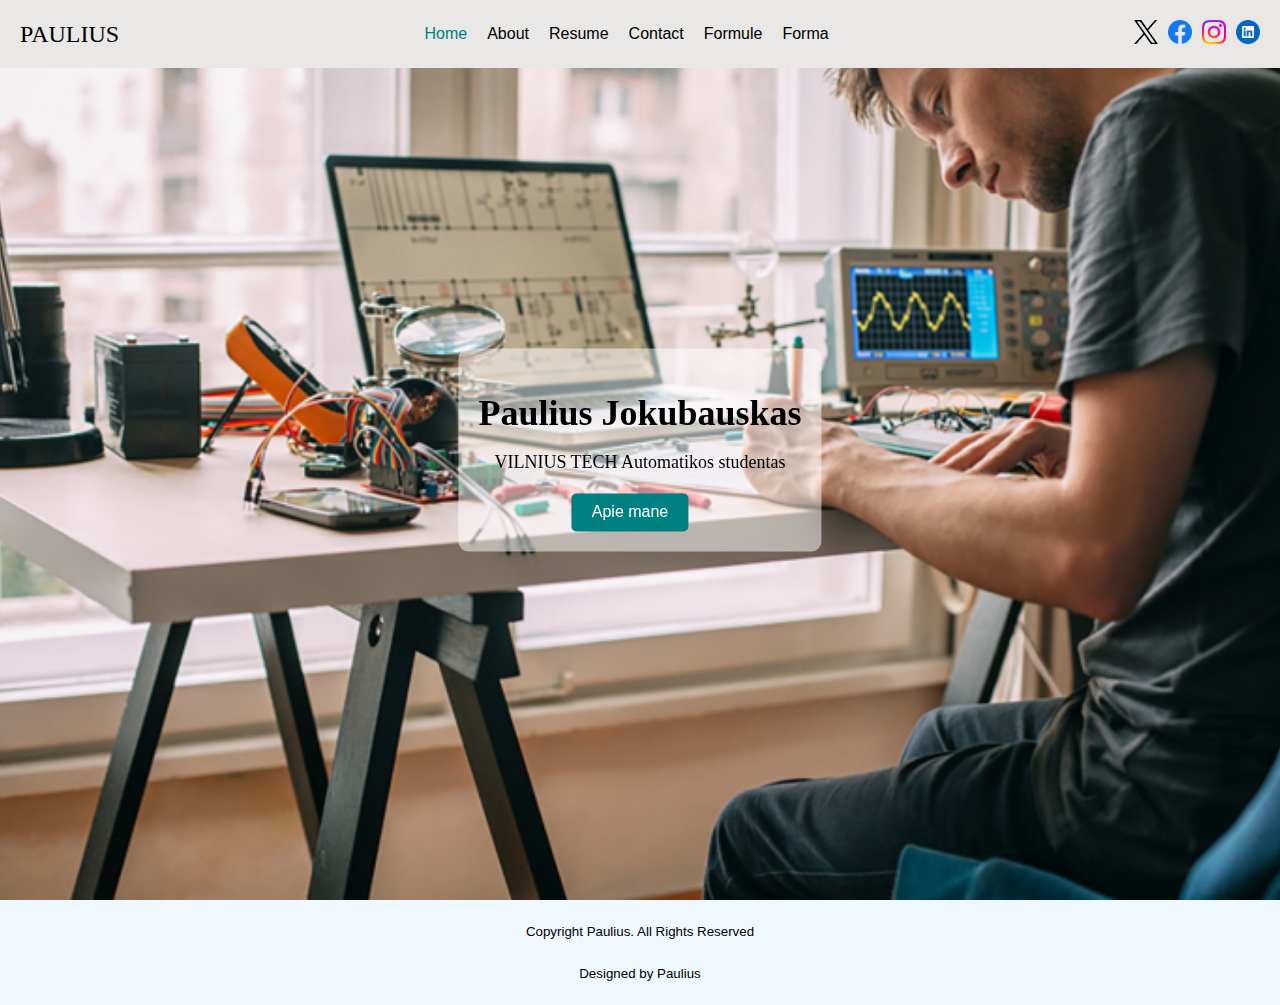
<file: index.html>
<!DOCTYPE html>
<html lang="lt">

<head>
    <meta charset="UTF-8">
    <meta name="viewport" content="width=device-width, initial-scale=1.0">
    <link rel="stylesheet" type="text/css" href="styles.css">
    <title>Your Page Title</title>   
</head>

<body>
    <div class="parallax-container" id="parallaxContainer">
        <div class="navbar">
            <a class="logo">PAULIUS</a>
            <div class="nav-links">
                <a href="index.html" class="active">Home</a>
                <a href="about.html">About</a>
                <a href="Resume.html">Resume</a>
                <a href="contact.html">Contact</a>
                <a href="formule.html">Formule</a>
                <a href="/12LD/forma.html">Forma</a>
            </div>
            <div class="social-media-icons">
                <a href="https://twitter.com/your-twitter-handle" target="_blank"><img src="new-Twitter-logo-x-black-png.png" alt="Twitter"></a>
                <a href="https://www.facebook.com/your-facebook-page" target="_blank"><img src="Facebook-logo-blue-circle-large-transparent-png.png" alt="Facebook"></a>
                <a href="https://www.instagram.com/your-instagram-account" target="_blank"><img src="logo_instagram.png" alt="Instagram"></a>
                <a href="https://www.linkedin.com/in/your-linkedin-profile" target="_blank"><img src="linkedin-icon-1024x1024-z5dvl47c.png" alt="LinkedIn"></a>
            </div>
        </div>
        <div class="full-width-photo">
            <img src="Stocksy_txpc44e177ckaP000_Small_274259_optimized.jpg" alt="Your Photo">
            <div class="square-container">
                <div class="square-content">
                    <h1>Paulius Jokubauskas</h1>
                    <p>VILNIUS TECH Automatikos studentas</p>
                    <div class="button-container">
                        <a href="about.html" class="about-button">Apie mane</a>
                    </div>
                </div>
            </div>
        </div>
    </div>
    <footer>
        <div class="footer">
        <p> Copyright Paulius. All Rights Reserved </p>
        <p> Designed by Paulius</p>
    </div>
    </footer>
</body>

</html>
</file>
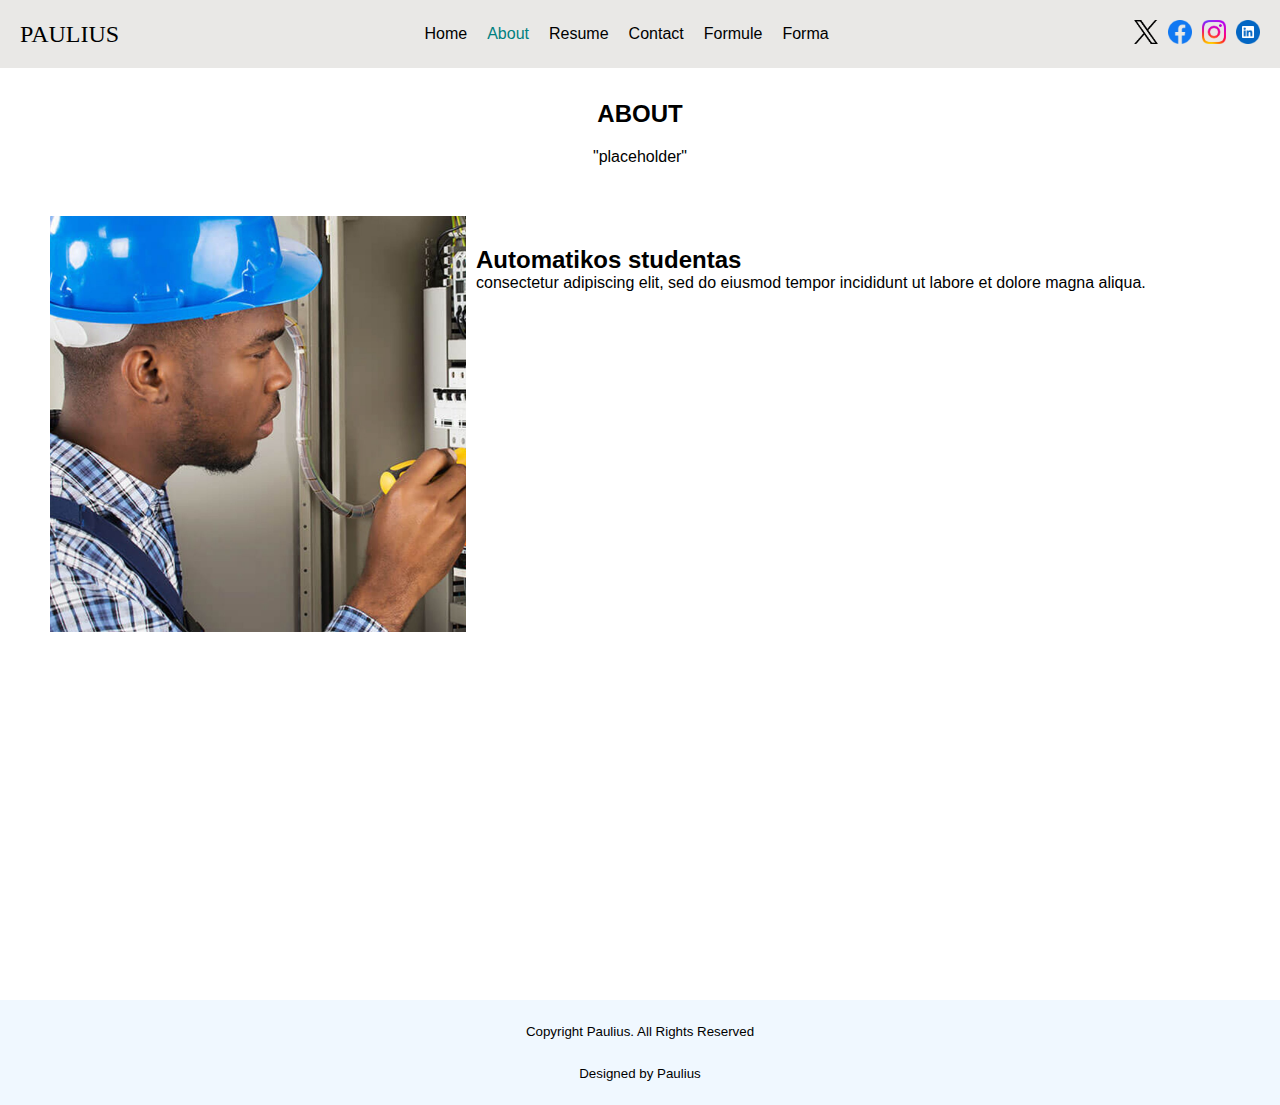
<file: about.html>
<!DOCTYPE html>
<html lang="lt">

<head>
    <link rel="stylesheet" type="text/css" href="styles.css">
    <title>About Me</title>
</head>

<body>
    <div class="parallax-container" id="parallaxContainer">
        <div class="navbar">
            <a class="logo">PAULIUS</a>
            <div class="nav-links">
                <a href="index.html">Home</a>
                <a href="about.html" class="active">About</a>
                <a href="resume.html">Resume</a>
                <a href="contact.html">Contact</a>
                <a href="formule.html">Formule</a>
                <a href="/12LD/forma.html">Forma</a>
            </div>
            <div class="social-media-icons">
                <a href="https://twitter.com/your-twitter-handle" target="_blank"><img src="new-Twitter-logo-x-black-png.png" alt="Twitter"></a>
                <a href="https://www.facebook.com/your-facebook-page" target="_blank"><img src="Facebook-logo-blue-circle-large-transparent-png.png" alt="Facebook"></a>
                <a href="https://www.instagram.com/your-instagram-account" target="_blank"><img src="logo_instagram.png" alt="Instagram"></a>
                <a href="https://www.linkedin.com/in/your-linkedin-profile" target="_blank"><img src="linkedin-icon-1024x1024-z5dvl47c.png" alt="LinkedIn"></a>
            </div>
        </div>

        <div class="sectionabout">
            <h2>ABOUT</h2>
            <p>"placeholder"</p>
        </div>
        
        <div class="I0">
            <div class="I1"></div>
            <div class="I2">
                <h2> Automatikos studentas</h2>
                <p1>consectetur adipiscing elit, sed do eiusmod tempor incididunt ut labore et dolore magna aliqua.</p1>
            </div>
        </div>
    </div>

    <footer>
        <div class="footer">
        <p> Copyright Paulius. All Rights Reserved</p>
        <p> Designed by Paulius</p>
    </div>
    </footer>
</body>

</html>
</file>
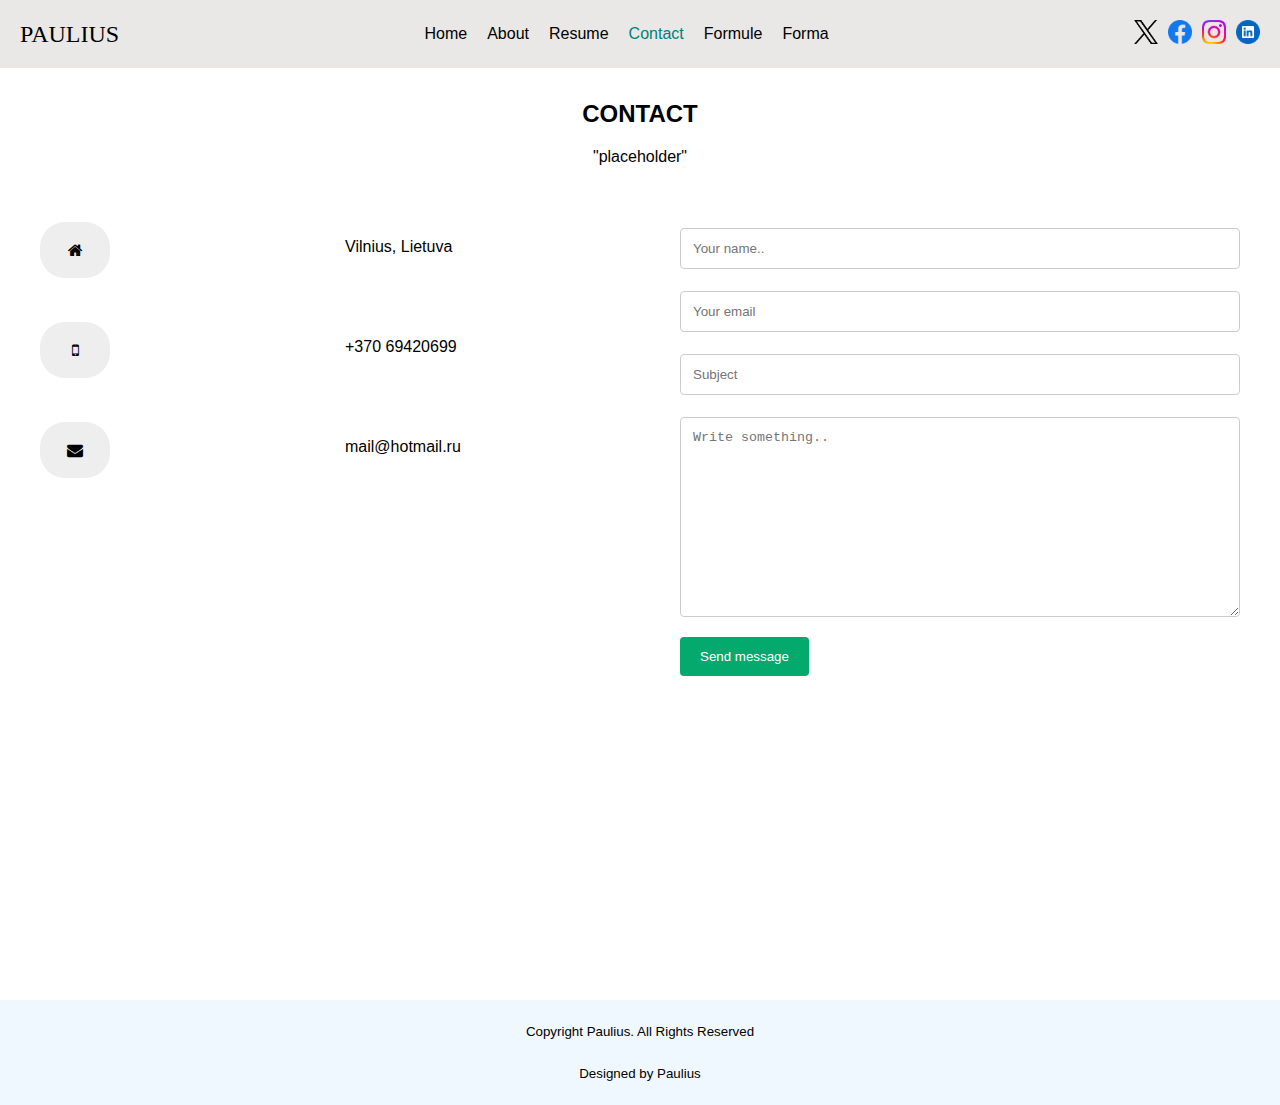
<file: contact.html>
<!DOCTYPE html>
<html lang="lt">

<head>
    <link rel="stylesheet" type="text/css" href="styles.css">
    <link rel="stylesheet" href="https://cdnjs.cloudflare.com/ajax/libs/font-awesome/4.7.0/css/font-awesome.min.css">
    <title>Contact</title>
    <meta name="viewport" content="width=device-width, initial-scale=1">
</head>

<body>
    <div class="parallax-container" id="parallaxContainer">
        <div class="navbar">
            <a class="logo">PAULIUS</a>
            <div class="nav-links">
                <a href="index.html">Home</a>
                <a href="about.html">About</a>
                <a href="resume.html">Resume</a>
                <a href="contact.html" class="active">Contact</a>
                <a href="formule.html">Formule</a>
                <a href="/12LD/forma.html">Forma</a>
            </div>
            <div class="social-media-icons">
                <a href="https://twitter.com/your-twitter-handle" target="_blank"><img src="new-Twitter-logo-x-black-png.png" alt="Twitter"></a>
                <a href="https://www.facebook.com/your-facebook-page" target="_blank"><img src="Facebook-logo-blue-circle-large-transparent-png.png" alt="Facebook"></a>
                <a href="https://www.instagram.com/your-instagram-account" target="_blank"><img src="logo_instagram.png" alt="Instagram"></a>
                <a href="https://www.linkedin.com/in/your-linkedin-profile" target="_blank"><img src="linkedin-icon-1024x1024-z5dvl47c.png" alt="LinkedIn"></a>
            </div>
        </div>

        <div class="sectionabout">
            <h2>CONTACT</h2>
            <p>"placeholder"</p>
        </div>

        <div class="content">
            <div class="griditem">
                <div class="containerflex">
                </div>
                <div class="content2">
                    
                    <div class ="griditem2"><i class="fa fa-home" ></i></div>
                    <div class ="griditem2"><p>Vilnius, Lietuva</p></div>
                    <div class ="griditem2"><i class="fa fa-mobile" ></i></div>
                    <div class ="griditem2"><p>+370 69420699</p></div>
                    <div class ="griditem2"><i class="fa fa-envelope" ></i></div>
                    <div class ="griditem2"><p>mail@hotmail.ru </p></div>
                </div>
                <div class="containerflex">
                </div>
            </div>
            <div class="griditem">
                <div class="forma">
                    
                  
                    <input type="text" id="fname" name="firstname" placeholder="Your name..">
                    <input type="text" id="lname" name="lastname" placeholder="Your email">
                    <input type="text" id="lname" name="lastname" placeholder="Subject">
                    </select>
                    <textarea id="subject" name="subject" placeholder="Write something.." style="height:200px"></textarea>
                    <input type="submit" value="Send message">
                    
                </div>
                  
            </div>
        </div>
    </div>
<footer>
    <div class="footer">
    <p> Copyright Paulius. All Rights Reserved</p>
    <p> Designed by Paulius</p>
</div>
</footer>
</body>
</html>
</file>
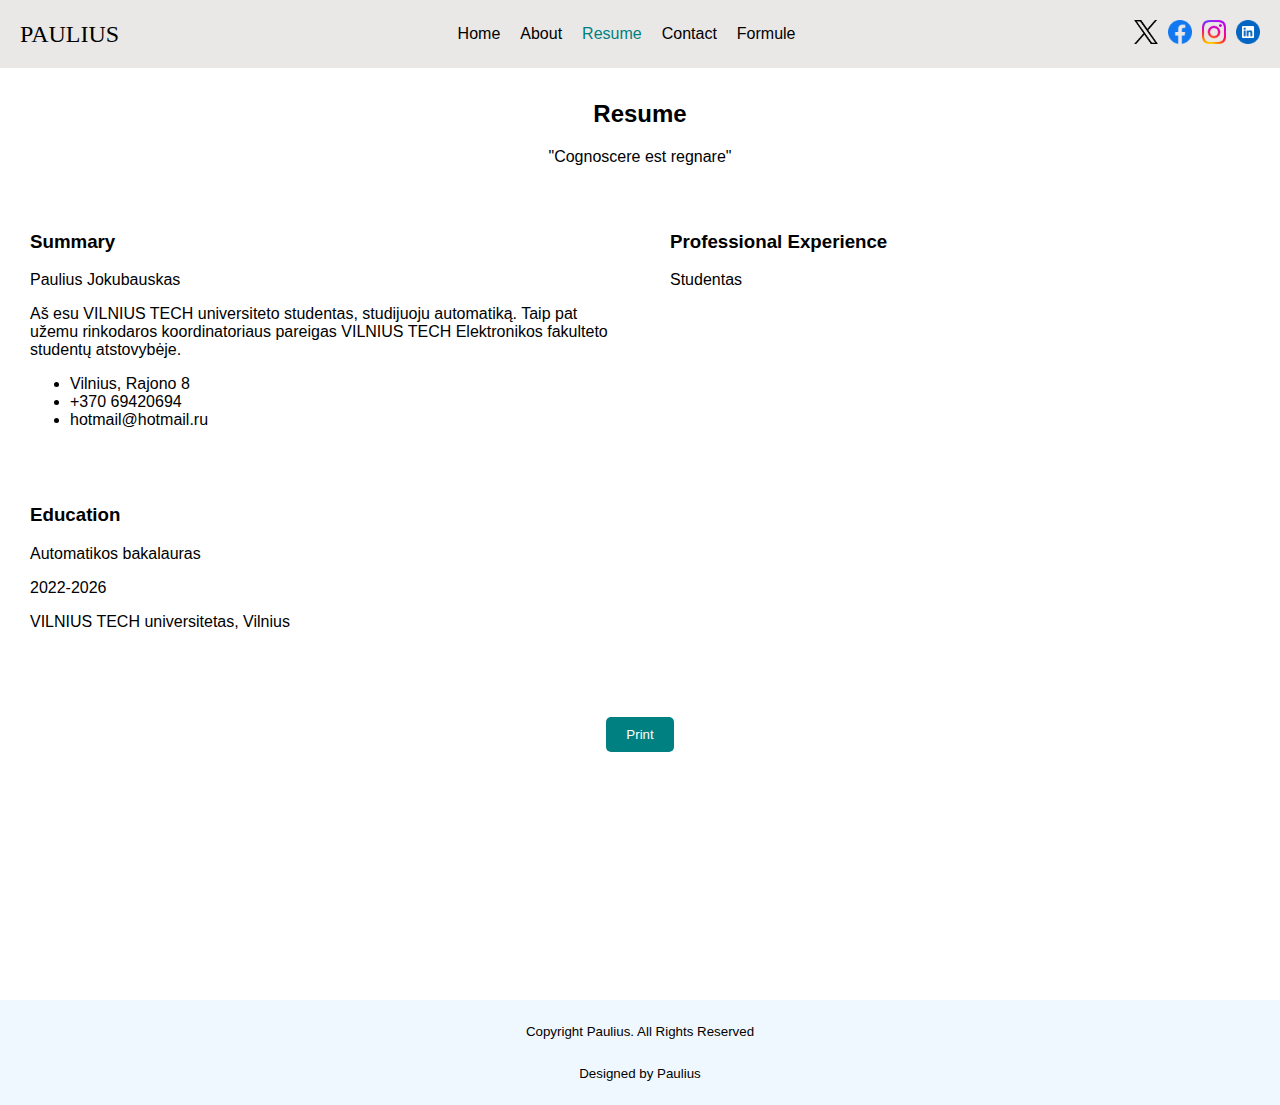
<file: Resume.html>
<!DOCTYPE html>
<html lang="lt">

<head>
    <link rel="stylesheet" type="text/css" href="print-styles.css">
    <link rel="stylesheet" type="text/css" href="styles.css">
    <title>Resume</title>

</head>

<body>
    <div class="parallax-container" id="parallaxContainer">
        <div class="navbar">
            <a class="logo">PAULIUS</a>
            <div class="nav-links">
                <a href="index.html">Home</a>
                <a href="about.html">About</a>
                <a href="resume.html" class="active">Resume</a>
                <a href="contact.html">Contact</a>
                <a href="formule.html">Formule</a>
            </div>
            <div class="social-media-icons">
                <a href="https://twitter.com/your-twitter-handle" target="_blank"><img src="new-Twitter-logo-x-black-png.png" alt="Twitter"></a>
                <a href="https://www.facebook.com/your-facebook-page" target="_blank"><img src="Facebook-logo-blue-circle-large-transparent-png.png" alt="Facebook"></a>
                <a href="https://www.instagram.com/your-instagram-account" target="_blank"><img src="logo_instagram.png" alt="Instagram"></a>
                <a href="https://www.linkedin.com/in/your-linkedin-profile" target="_blank"><img src="linkedin-icon-1024x1024-z5dvl47c.png" alt="LinkedIn"></a>
            </div>
        </div>

        <div class="sectionresume">
            <h2>Resume</h2>
            <p>"Cognoscere est regnare"</p>
        </div>

        <div class="resume-container">
            <div class="column">
                <div class="section summary">
                    <h3>Summary</h3>
                    <p>Paulius Jokubauskas</p>                        
                    <p>Aš esu VILNIUS TECH universiteto studentas, studijuoju automatiką. Taip pat užemu rinkodaros koordinatoriaus pareigas VILNIUS TECH Elektronikos fakulteto studentų atstovybėje.</p>
                    <ul>
                        <li>Vilnius, Rajono 8</li>
                        <li>+370 69420694</li>
                        <li>hotmail@hotmail.ru</li>
                      </ul>
                </div>

                <div class="section education">
                    <h3>Education</h3>
                    <p>Automatikos bakalauras</p>
                    <p>2022-2026</p>
                    <p>VILNIUS TECH universitetas, Vilnius</p>
                </div>
            </div>

            <div class="column">
                <div class="section experience">
                    <h3>Professional Experience</h3>
                    <p>Studentas</p>
                </div>
            </div>
        </div>
        
        <!-- Print button in the middle and at the bottom -->
        <div class="print-button-container">
            <button class="print-button" onclick="window.print()">Print</button>
        </div>
    </div>
    <footer>
        <div class="footer">
        <p> Copyright Paulius. All Rights Reserved</p>
        <p> Designed by Paulius</p>
    </div>
    </footer>
</body>

</html>
</file>
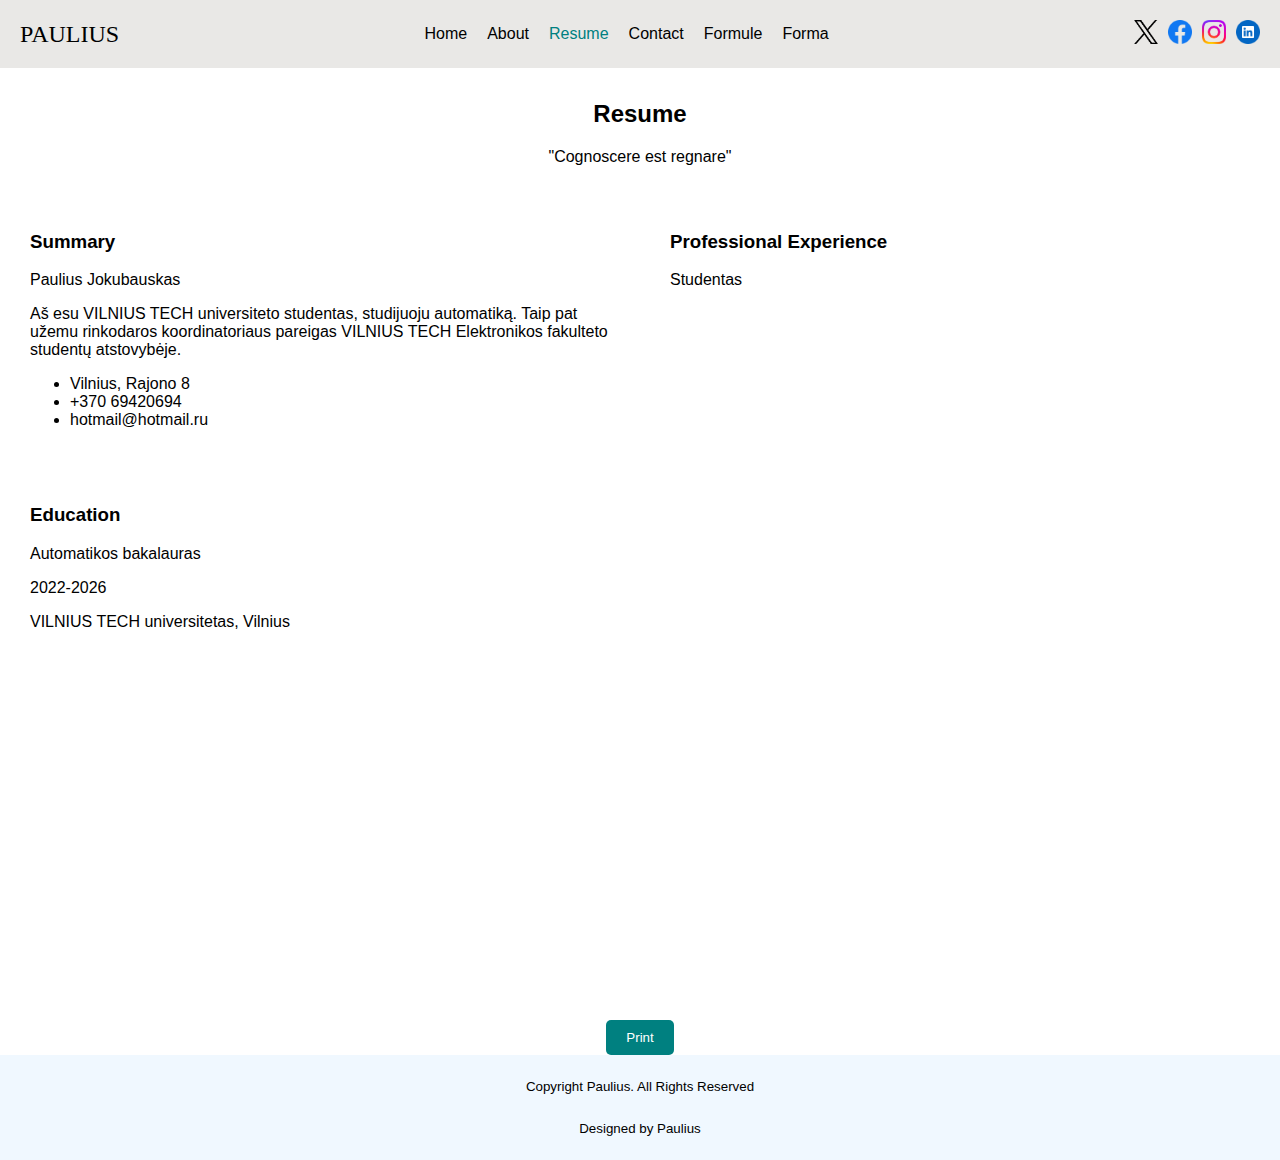
<file: resume.html>
<!DOCTYPE html>
<html lang="lt">

<head>
    <link rel="stylesheet" type="text/css" href="print-styles.css">
    <link rel="stylesheet" type="text/css" href="styles.css">
    <title>Resume</title>

</head>

<body>
    <div class="parallax-container" id="parallaxContainer">
        <div class="navbar">
            <a class="logo">PAULIUS</a>
            <div class="nav-links">
                <a href="index.html">Home</a>
                <a href="about.html">About</a>
                <a href="resume.html" class="active">Resume</a>
                <a href="contact.html">Contact</a>
                <a href="formule.html">Formule</a>
                <a href="/12LD/forma.html">Forma</a>
            </div>
            <div class="social-media-icons">
                <a href="https://twitter.com/your-twitter-handle" target="_blank"><img src="new-Twitter-logo-x-black-png.png" alt="Twitter"></a>
                <a href="https://www.facebook.com/your-facebook-page" target="_blank"><img src="Facebook-logo-blue-circle-large-transparent-png.png" alt="Facebook"></a>
                <a href="https://www.instagram.com/your-instagram-account" target="_blank"><img src="logo_instagram.png" alt="Instagram"></a>
                <a href="https://www.linkedin.com/in/your-linkedin-profile" target="_blank"><img src="linkedin-icon-1024x1024-z5dvl47c.png" alt="LinkedIn"></a>
            </div>
        </div>

        <div class="sectionresume">
            <h2>Resume</h2>
            <p>"Cognoscere est regnare"</p>
        </div>

        <div class="resume-container">
            <div class="column">
                <div class="section summary">
                    <h3>Summary</h3>
                    <p>Paulius Jokubauskas</p>                        
                    <p>Aš esu VILNIUS TECH universiteto studentas, studijuoju automatiką. Taip pat užemu rinkodaros koordinatoriaus pareigas VILNIUS TECH Elektronikos fakulteto studentų atstovybėje.</p>
                    <ul>
                        <li>Vilnius, Rajono 8</li>
                        <li>+370 69420694</li>
                        <li>hotmail@hotmail.ru</li>
                      </ul>
                </div>

                <div class="section education">
                    <h3>Education</h3>
                    <p>Automatikos bakalauras</p>
                    <p>2022-2026</p>
                    <p>VILNIUS TECH universitetas, Vilnius</p>
                </div>
            </div>

            <div class="column">
                <div class="section experience">
                    <h3>Professional Experience</h3>
                    <p>Studentas</p>
                </div>
            </div>
            
            </div>
        </div>
        
        
        <!-- Print button in the middle and at the bottom -->
        <div class="print-button-container">
            <button class="print-button" onclick="window.print()">Print</button>
        </div>
    </div>
    <footer>
        <div class="footer">
        <p> Copyright Paulius. All Rights Reserved</p> 
        <p> Designed by Paulius</p>
    </div>
    </footer>
</body>





</html>
</file>
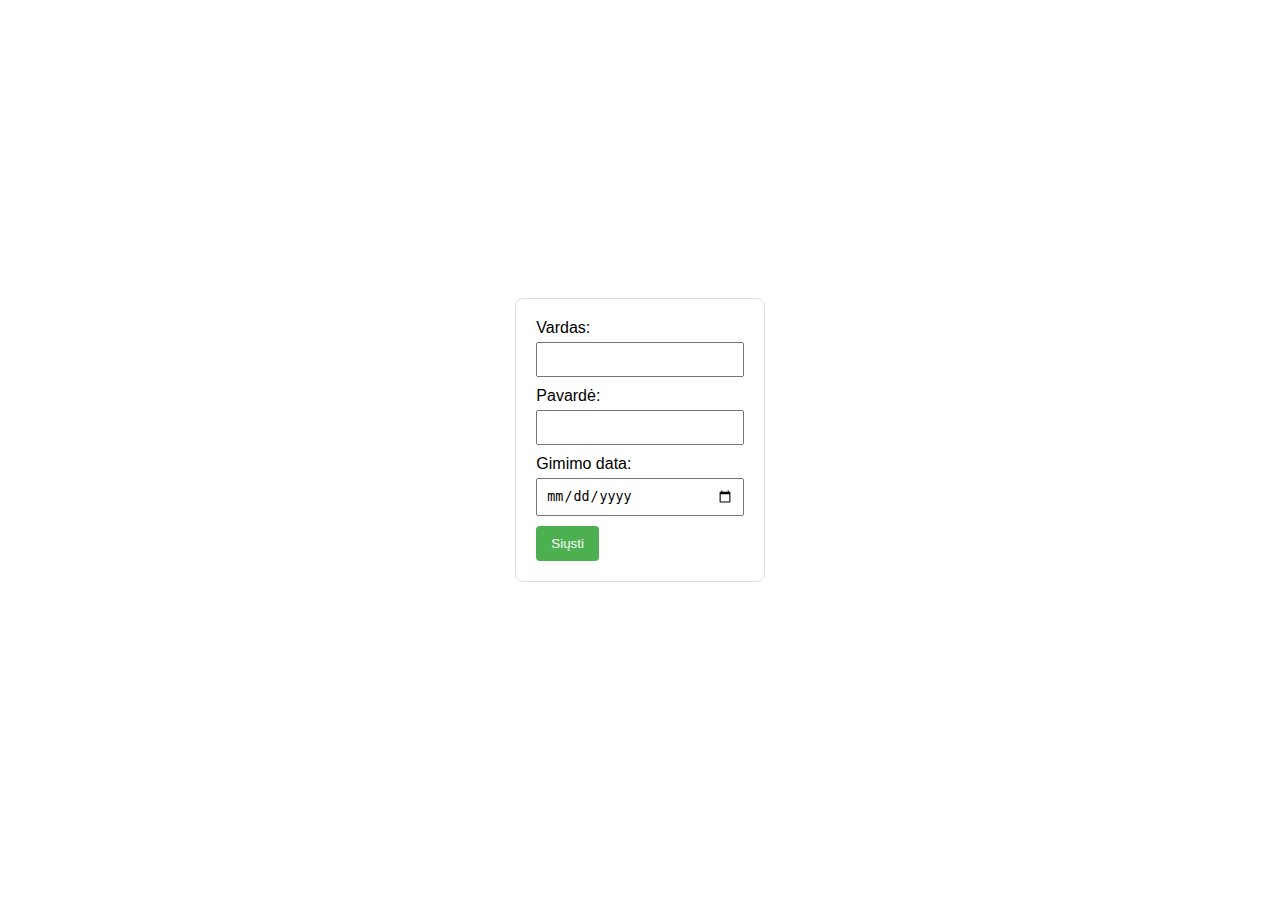
<file: 12LD/forma.html>
<!DOCTYPE html>
<html lang="lt">

<head>
  <meta charset="UTF-8">
  <meta name="viewport" content="width=device-width, initial-scale=1.0">
  <title>Forma</title>
  <link rel="stylesheet" href="styles1.css">
</head>

<body>
  <div id="app">
    <form>
      <label for="firstName">Vardas:</label>
      <input type="text" id="firstName" required>

      <label for="lastName">Pavardė:</label>
      <input type="text" id="lastName" required>

      <label for="dob">Gimimo data:</label>
      <input type="date" id="dob" required>

      <button type="button" onclick="submitForm()">Siųsti</button>
    </form>

    <div id="errorContainer"></div>
    <div id="infoContainer"></div>
    <div id="resultContainer"></div>
  </div>

  <script src="script.js"></script>
</body>

</html>
</file>
<file: styles.css>
/* Global Styles */

body {
    font-family: Arial, sans-serif;
    margin: 0;
    background-color: rgb(255, 255, 255);
}

.parallax-container {
    position: relative;
    height: 100vh;
}

.navbar {
    position: fixed;
    top: 0;
    left: 0;
    right: 0;
    z-index: 1000;
    display: flex;
    justify-content: space-between;
    align-items: center;
    padding: 20px;
    background-color: rgba(233, 232, 230, 1);
}

.logo {
    font-family: 'Raleway';
    font-size: 24px;
    text-decoration: none;
}

.nav-links {
    display: flex;
    gap: 20px;
}

.nav-links a {
    color: black;
    text-decoration: none;
}

.nav-links a.active {
    color: teal;
}

.social-media-icons {
    display: flex;
    gap: 10px;
}

.social-media-icons img {
    width: 24px;
    height: 24px;
}

.full-width-photo img {
    width: 100%;
    height: 100vh;
    object-fit: cover;
}
@media screen and (max-width: 500px) {
    .nav-links {
         display: none;
    }
}
.square-container {
    position: fixed;
    top: 50%;
    left: 50%;
    transform: translate(-50%, -50%);
    text-align: center;
    background-color: rgba(255, 255, 255, 0.507);
    padding: 20px;
    border-radius: 10px;
}

@media only screen and (max-width: 767px) {
    .square-container {
        position: fixed;
        top: 35%;
        left: 50%;
        transform: translate(-50%, -50%);
    }
}


.square-content {
    font-size: 18px;
    color: black;
}

.square-content h1 {
    font-size: 36px;
    color: black;
    margin-bottom: 10px;
    font-family: cursive;
}

.square-content p {
    font-size: 18px;
    color: black;
    font-family: cursive;
}

.square-content a {
    color: black;
    text-decoration: none;
    margin-right: 20px;
}

.button-container {
    text-align: center;
    margin-top: 20px;
}

.about-button {
    display: inline-block;
    padding: 10px 20px;
    background-color: teal;
    color: white !important;
    text-decoration: none;
    border-radius: 5px;
    font-size: 16px;
}

/* New Styles for Resume Layout */

.sectionresume {
    margin-top: 100px;
    text-align: center;
}


.resume-container {
    
    display: flex;
    flex-wrap: wrap;
    justify-content: space-around;
}

.column {

    flex: 1;
    padding: 20px;
    box-sizing: border-box;
}


.section {

    border: none;
    padding: 10px;
    margin-bottom: 20px;
}
.matematika {
    background-color: #b4c3c3;
    border: none;
    padding: 10px;
    margin-bottom: 20px;
}

/* New media query for smaller screens */
@media screen and (max-width: 768px) {
    .resume-container {
        flex-direction: column; /* Change to a single column layout */
    }

    .column {
        width: 100%; /* Make each column take full width */
    }
}

.print-button-container {
    text-align: center;
    margin-top: 20px; /* Adjust the margin as needed */
}

.print-button {
    padding: 10px 20px;
    background-color: teal;
    color: white;
    border: none;
    border-radius: 5px;
    cursor: pointer;
}

/* Hide the print button when printing */
@media print {
    .print-button-container {
        display: none;
    }
}
@media print {
    body {
        overflow: visible;
    }
}
.footer {
    text-align: center;
    display: flex;
    flex-wrap: wrap;
    flex-direction: column;

    font-size: 10pt;
    background-color: aliceblue;
    padding: 8pt;
}

.container {
    display: grid;
    gap: 10px;
    margin: 10px;
    justify-content: center;
    align-items: center;
    grid-template-columns: auto auto;
}



.item{
    width: 500px;
    height: 500px;
    text-align: center;
    }

.content{
    display: grid;
    margin: auto;
    object-fit: cover;
    align-items: center;
    justify-content: center;
    grid-template-columns: repeat(auto-fit, minmax(350px, auto));

}

.content2{
    
    display: grid;
    margin: auto;
    object-fit: cover;
    align-items: middle;
    justify-content: center;
    align-content: center;
    grid-template-columns: repeat(2, 1fr); /* 2 columns */
    grid-template-rows: repeat(4, 1fr);    /* 4 rows */
    gap:10px;
}


.griditem{
    width: 600px;
    height: 600px;

    margin: 10px;
    padding: 10px;
}

.griditem2{

    max-width: 115px;
    max-height: 50px;

    margin: 10px;
    padding: 10px;
}



.containerflex{
    display: flex;
}
.flexitem{
    width: 500px;
    height: 50px;
    margin: 10px;
    padding: 10px;
    font-size: 30px;
}

.flexitem2{
    max-width: 500px;
    height: 50px;
    margin: 10px;
    padding: 10px;
    font-size: 18px;
    text-align: left;
}

.forma {
    border-radius: 5px;
    padding: 20px;
  }

  input[type=text], select, textarea {
    width: 100%;
    padding: 12px;
    border: 1px solid #ccc;
    border-radius: 4px;
    box-sizing: border-box;
    margin-top: 6px;
    margin-bottom: 16px;
    resize: vertical;
  }
  
  input[type=submit] {
    background-color: #04AA6D;
    color: white;
    padding: 12px 20px;
    border: none;
    border-radius: 4px;
    cursor: pointer;
  }
  
  input[type=submit]:hover {
    background-color: #45a049;
  }

  .fa {
    padding: 20px;
    font-size: 30px;
    width: 30px;
    text-align: center;
    text-decoration: none;
    background: rgb(168, 168, 168, 0.2);
    color: rgb(0, 0, 0);
    border-radius: 25px;
  }
  
  /* Add a hover effect if you want */
  .fa:hover {
    opacity: 0.7;
  }

  .griditem > img{
    max-width: 100%;
    height: 89%;
  }




/* about */
.sectionabout {
    font-family: Raleway, sans-serif;
    margin-top: 100px;
    text-align: center;
}

.I0 {
   
    height: 60%;
    width: 90%;
    display: flex;
    align-items: flex-start;
    margin: 50px;
    flex-wrap: wrap;
    flex-flow: row;
}

.I1 {
    background-image: url(enjineer.jpg);
    background-size: cover;
    height: 416px;
    width: 416px;
}

.I2 {
    margin: 10px;
   
    flex: 1;
    display: flex;
    flex-direction: column;
}

.I2 h2 {
    margin-bottom: 0;
    
}

.I2 p1 {
    margin-top: 0;
}
</file>
<file: print-styles.css>
.res {
    margin-top: 100px;
    text-align: center;
}

.sectionresume {
    margin-top: 100px;
    text-align: center;
}

.resume-container {
    display: flex;
    justify-content: space-around;
}

.column {
    flex: 1;
    padding: 20px;
    box-sizing: border-box;
}

.section {
    border: 1px solid;
    padding: 10px;
    margin-bottom: 20px;
}
</file>
<file: 12LD/styles1.css>
body {
    font-family: Arial, sans-serif;
    display: flex;
    flex-direction: column;
    align-items: center;
    justify-content: center;
    height: 100vh;
    margin: 0;
  }
  
  form {
    max-width: 400px;
    width: 100%;
    padding: 20px;
    box-sizing: border-box;
    border: 1px solid #ddd;
    border-radius: 8px;
    margin-bottom: 20px;
  }
  
  label {
    display: block;
    margin-bottom: 5px;
  }
  
  input {
    width: 100%;
    padding: 8px;
    margin-bottom: 10px;
    box-sizing: border-box;
  }
  
  button {
    background-color: #4caf50;
    color: white;
    padding: 10px 15px;
    border: none;
    border-radius: 4px;
    cursor: pointer;
  }
  
  button:hover {
    background-color: #45a049;
  }
  
  #errorContainer {
    color: red;
    margin-bottom: 10px;
    text-align: center;
  }
  
  #infoContainer {
    text-align: center;
  }
  
  #resultContainer {
    text-align: center;
  }
</file>
